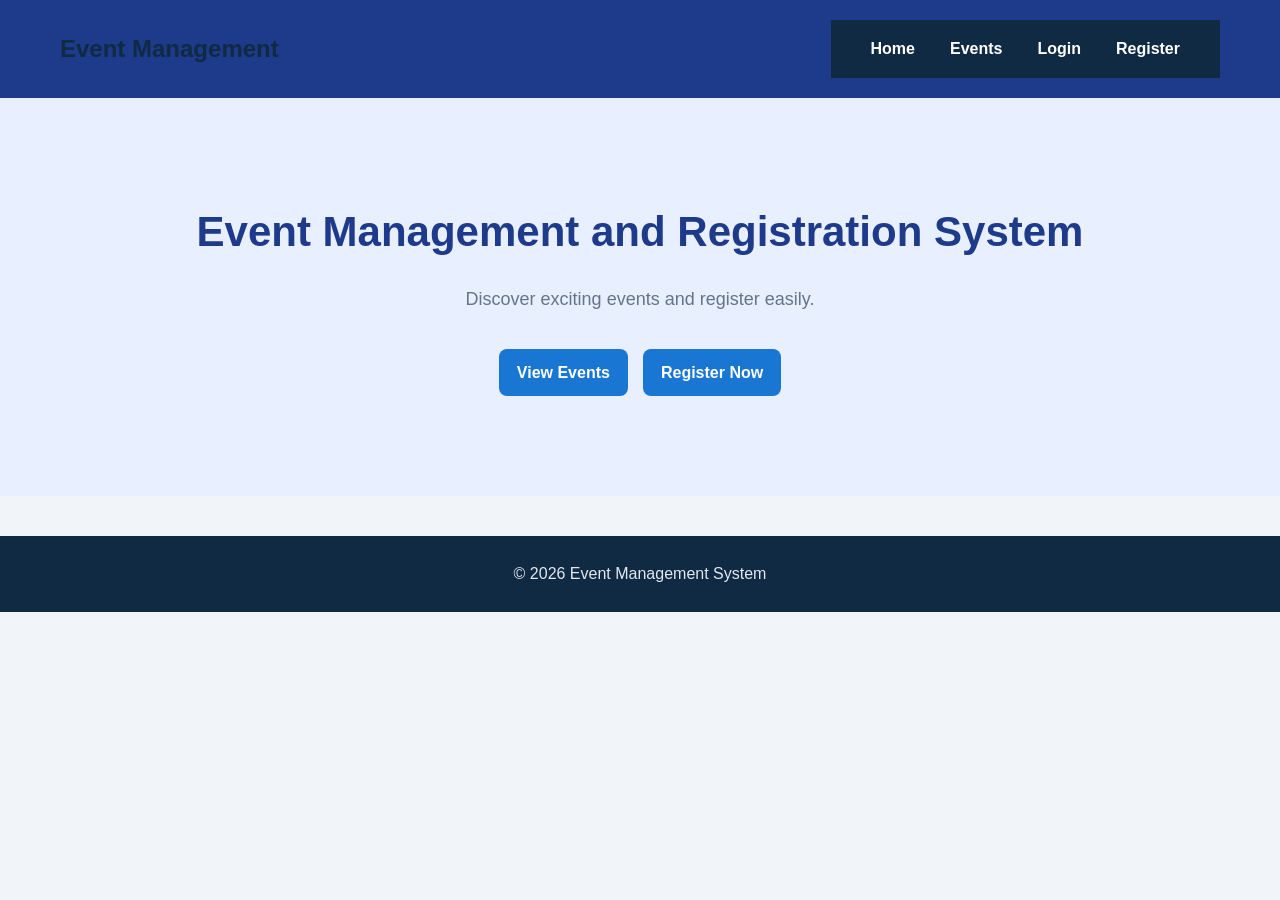
<file: index.html>
<!DOCTYPE html>
<html lang="en">
<head>
    <meta charset="UTF-8">
    <meta name="viewport" content="width=device-width, initial-scale=1.0">
    <title>Event Management System</title>

    <link rel="stylesheet" href="css/style.css">
</head>

<body>

    <header>
        <h2>Event Management</h2>

        <nav>
    <a href="index.html">Home</a>
    <a href="events.html">Events</a>
    <a href="login.html">Login</a>
    <a href="register.html">Register</a>
</nav>
    </header>

    <section class="hero">
        <h1>Event Management and Registration System</h1>

        <p>
            Discover exciting events and register easily.
        </p>

        <div class="buttons">
    <a href="events.html" class="btn">View Events</a>
    <a href="register.html" class="btn">Register Now</a>
</div>
    </section>

    <footer>
        <p>© 2026 Event Management System</p>
    </footer>

</body>
</html>
</file>
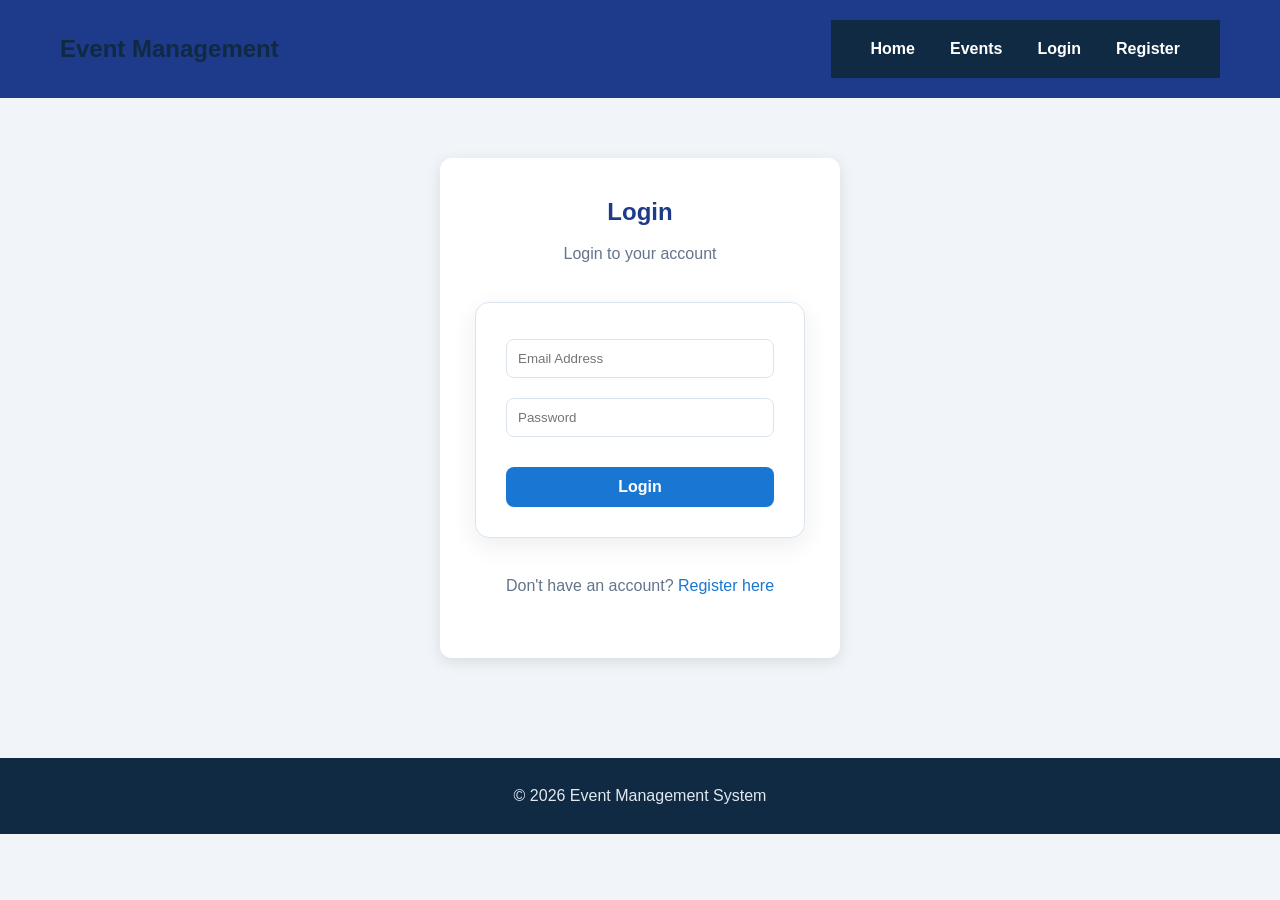
<file: admin-dashboard.html>
<!DOCTYPE html>
<html lang="en">

<head>
    <meta charset="UTF-8">
    <meta name="viewport" content="width=device-width, initial-scale=1.0">

    <title>Admin Dashboard</title>

    <link rel="stylesheet" href="css/style.css">
</head>

<body>

    <header>
        <h2>Event Management</h2>

        <nav>
            <a href="index.html">Home</a>
            <a href="events.html">Events</a>
            <a href="admin-dashboard.html">Dashboard</a>
            <a href="login.html">Logout</a>
        </nav>
    </header>

    <main class="admin-dashboard">

        <section class="admin-header">
            <h1>Admin Dashboard</h1>
            <p>Manage users, events and registrations</p>
        </section>

        <section id="admin-content" class="admin-section">

            <h2>System Overview</h2>

            <div id="admin-stats"></div>

        </section>

    </main>

    <footer>
        <p>© 2026 Event Management System</p>
    </footer>

        <script src="js/config.js"></script>
    <script src="js/script.js"></script>

</body>

</html>
</file>
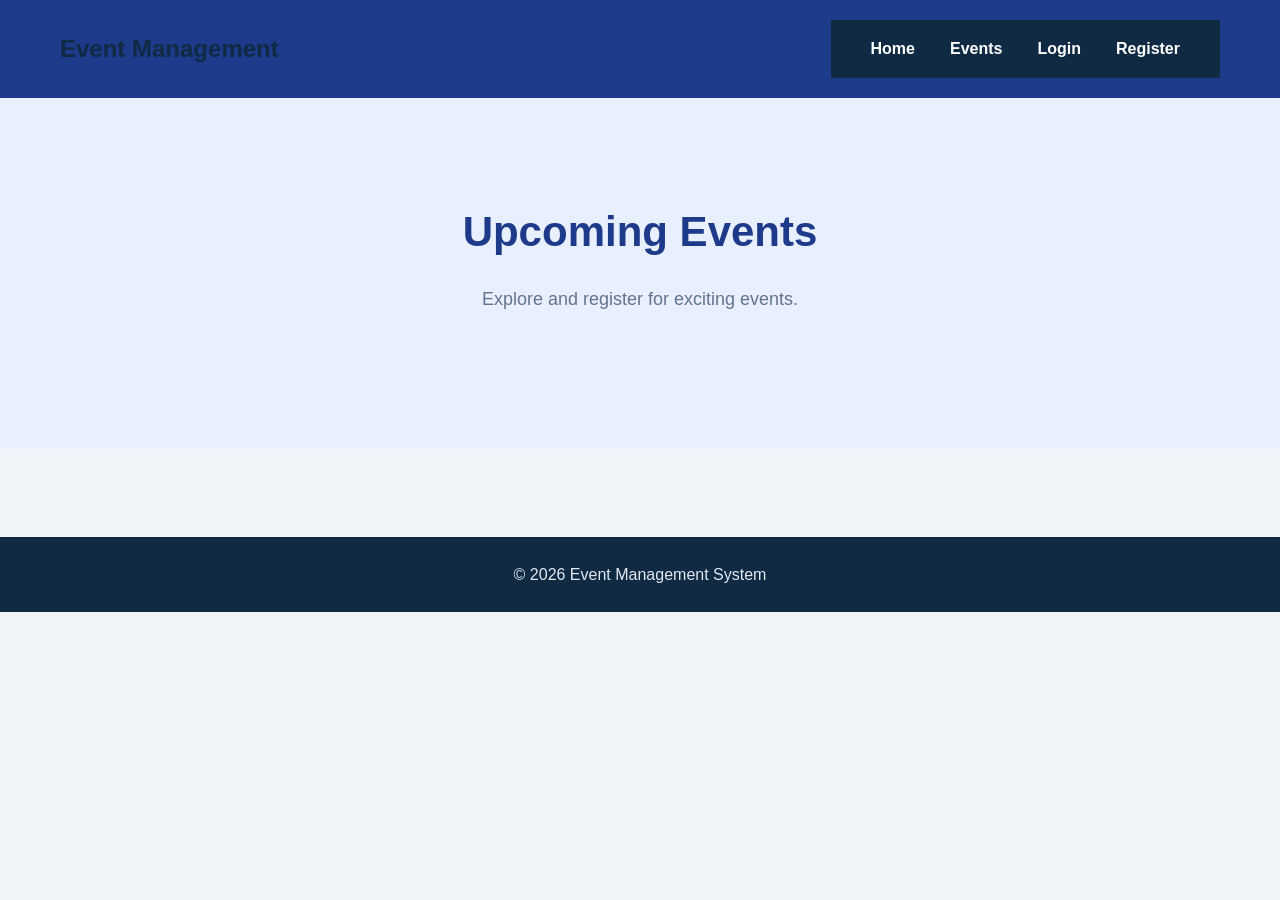
<file: events.html>
<!DOCTYPE html>
<html lang="en">
<head>
    <meta charset="UTF-8">
    <meta name="viewport" content="width=device-width, initial-scale=1.0">
    <title>Events</title>

    <link rel="stylesheet" href="css/style.css">
</head>

<body>

    <header>
        <h2>Event Management</h2>

        <nav>
            <a href="index.html">Home</a>
            <a href="events.html">Events</a>
            <a href="#">Login</a>
            <a href="#">Register</a>
        </nav>
    </header>

    <section class="hero">
    <h1>Upcoming Events</h1>
    <p>Explore and register for exciting events.</p>
</section>

<div id="events-container"></div>
    <footer>
        <p>© 2026 Event Management System</p>
    </footer>
    <script src="js/config.js"></script>
    <script src="js/script.js"></script>
</body>
</html>
</file>
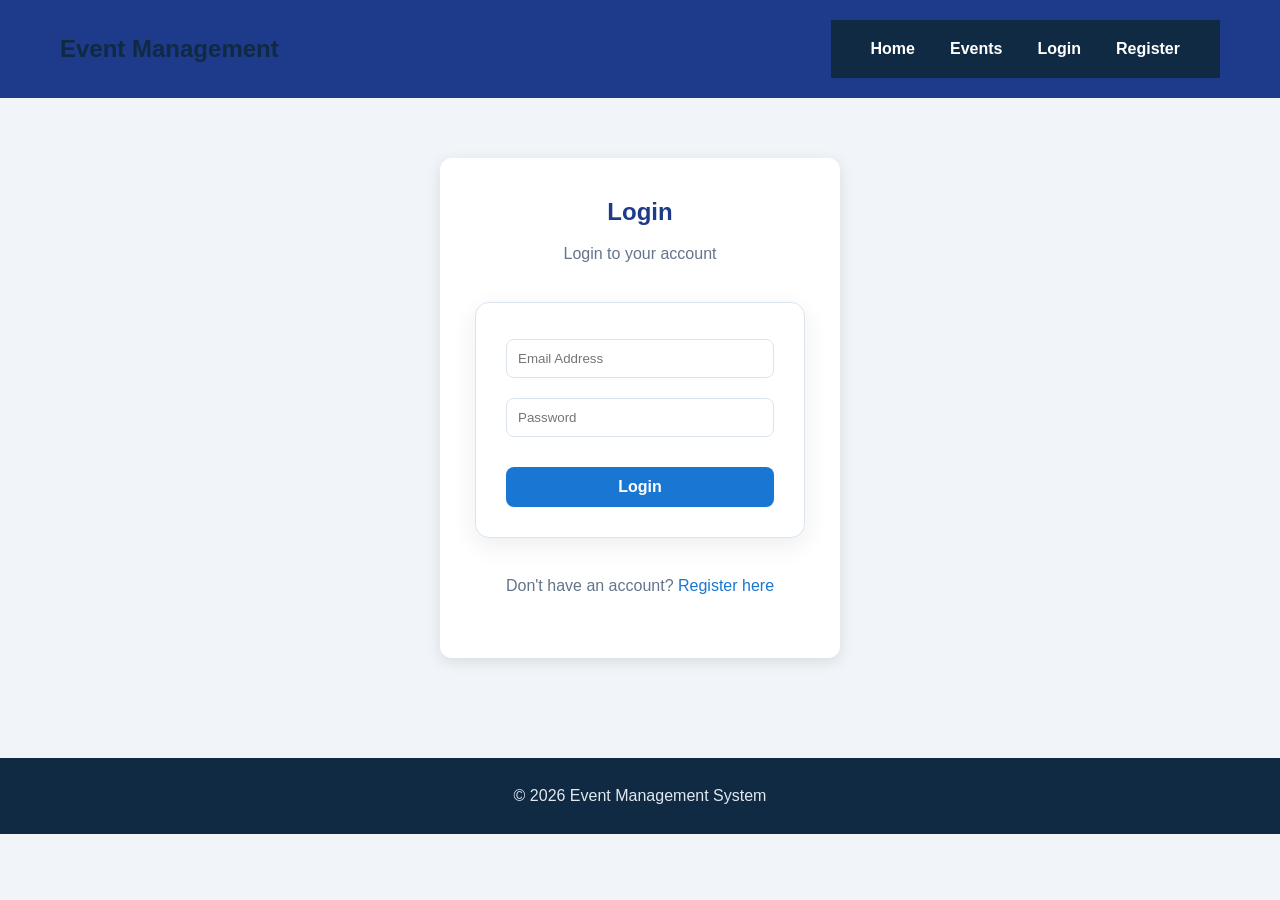
<file: login.html>
<!DOCTYPE html>
<html lang="en">
<head>
    <meta charset="UTF-8">
    <meta name="viewport" content="width=device-width, initial-scale=1.0">
    <title>Login</title>

    <link rel="stylesheet" href="css/style.css">
</head>

<body>

    <header>
        <h2>Event Management</h2>

        <nav>
            <a href="index.html">Home</a>
            <a href="events.html">Events</a>
            <a href="login.html">Login</a>
            <a href="register.html">Register</a>
        </nav>
    </header>

    <section class="register-section">

        <div class="register-box">

            <h1>Login</h1>
            <p>Login to your account</p>

            <form id="loginForm">

                <input type="email" id="loginEmail" placeholder="Email Address" required>

                <input type="password" id="loginPassword" placeholder="Password" required>

                <button type="submit" class="btn">Login</button>

            </form>

            <p>
                Don't have an account?
                <a href="register.html">Register here</a>
            </p>

        </div>

    </section>

    <footer>
        <p>© 2026 Event Management System</p>
    </footer>

        <script src="js/config.js"></script>
    <script src="js/script.js"></script>

</body>
</html>
</file>
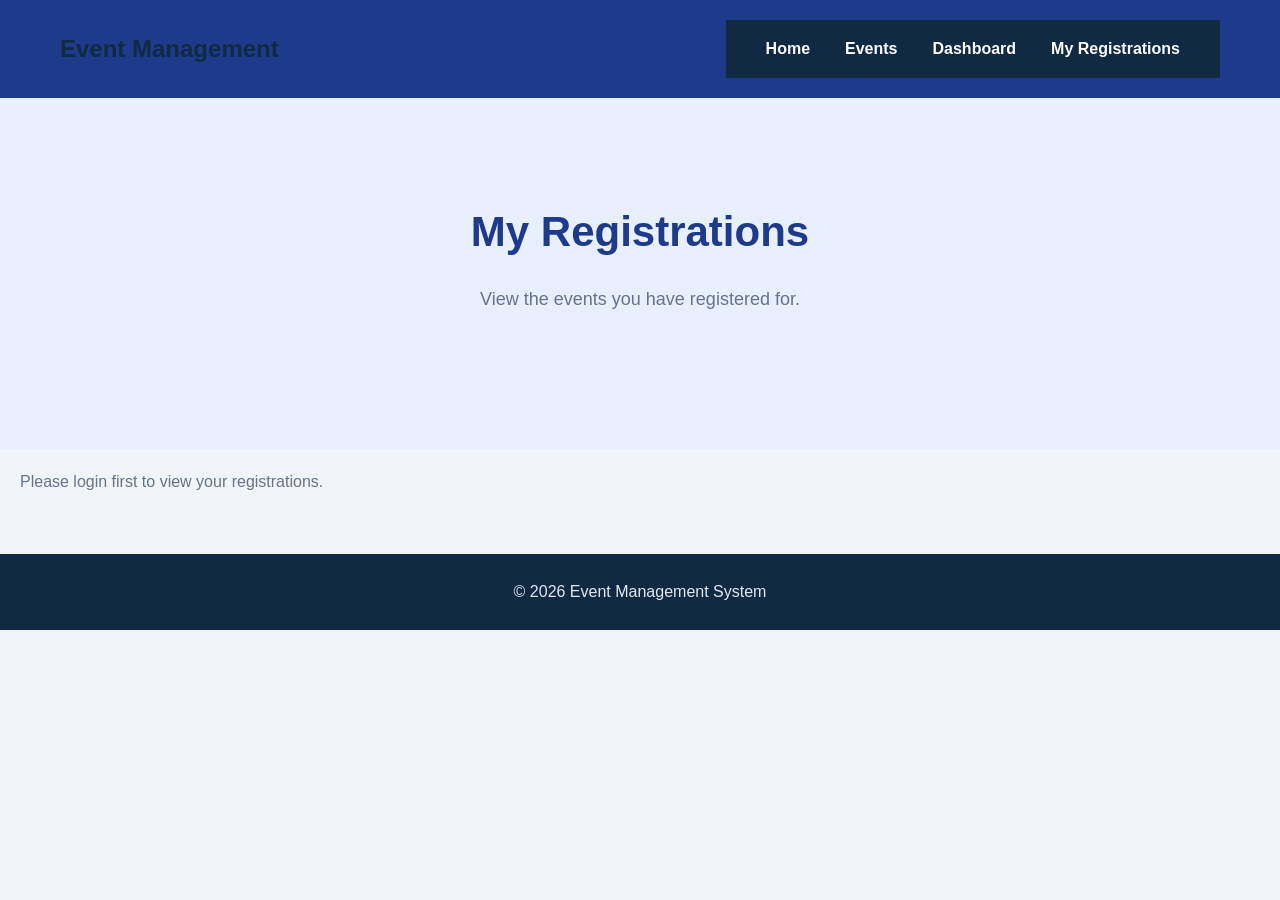
<file: my-registrations.html>
<!DOCTYPE html>
<html lang="en">
<head>
    <meta charset="UTF-8">
    <meta name="viewport" content="width=device-width, initial-scale=1.0">
    <title>My Registrations</title>

    <link rel="stylesheet" href="css/style.css">
</head>

<body>

    <header>
        <h2>Event Management</h2>

        <nav>
            <a href="index.html">Home</a>
            <a href="events.html">Events</a>
            <a href="participant-dashboard.html">Dashboard</a>
            <a href="my-registrations.html">My Registrations</a>
        </nav>
    </header>

    <section class="hero">
        <h1>My Registrations</h1>
        <p>View the events you have registered for.</p>
    </section>

    <section id="registrations-container"></section>

    <footer>
        <p>© 2026 Event Management System</p>
    </footer>

        <script src="js/config.js"></script>
    <script src="js/script.js"></script>

</body>
</html>
</file>
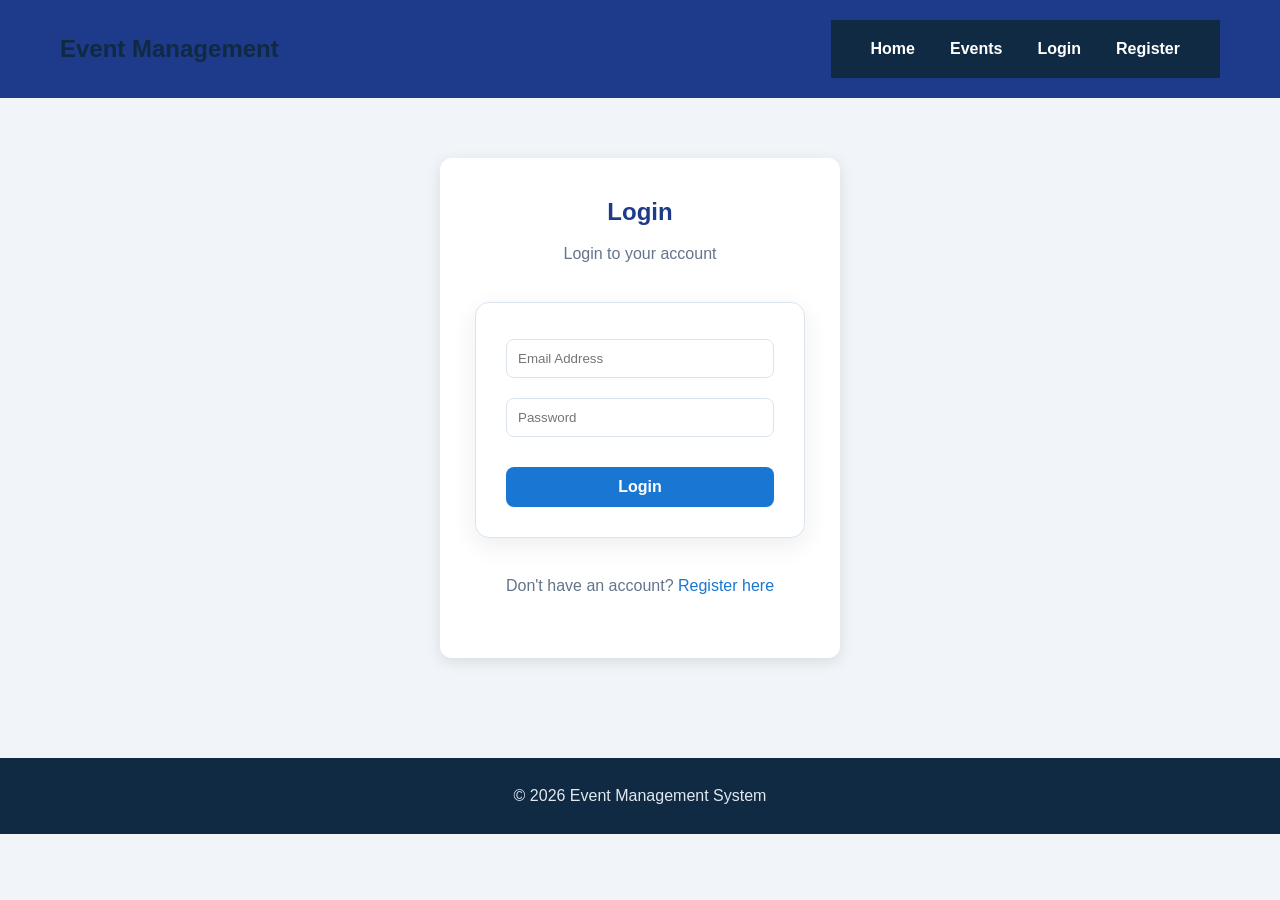
<file: organizer-dashboard.html>
<!DOCTYPE html>
<html lang="en">
<head>
    <meta charset="UTF-8">
    <meta name="viewport" content="width=device-width, initial-scale=1.0">

    <title>Organizer Dashboard</title>

    <link rel="stylesheet" href="css/style.css">
</head>

<body>

<header>
    <h2>Event Management</h2>

    <nav>
        <a href="index.html">Home</a>
        <a href="events.html">Events</a>
        <a href="organizer-dashboard.html">Dashboard</a>
        <a href="login.html">Logout</a>
    </nav>
</header>

<section class="register-section">

    <div class="register-box">

        <h1>Create Event</h1>

        <p>Add a new event</p>

        <form id="eventForm">

            <input type="text" id="title"
                   placeholder="Event Title" required>

            <input type="text" id="description"
                   placeholder="Event Description" required>

            <input type="date" id="date" required>

            <input type="time" id="time" required>

            <input type="text" id="venue"
                   placeholder="Venue" required>

            <input type="number" id="capacity"
                   placeholder="Capacity" required>

            <button type="submit" class="btn">
                Create Event
            </button>

        </form>

    </div>

    <div id="organizer-events"></div>

    <div id="participants-section">

        <h2>Event Participants</h2>

        <div id="participants-container">
            <p>Select an event to view its participants.</p>
        </div>

    </div>

</section>

<footer>
    <p>© 2026 Event Management System</p>
</footer>

    <script src="js/config.js"></script>
    <script src="js/script.js"></script>

</body>
</html>
</file>
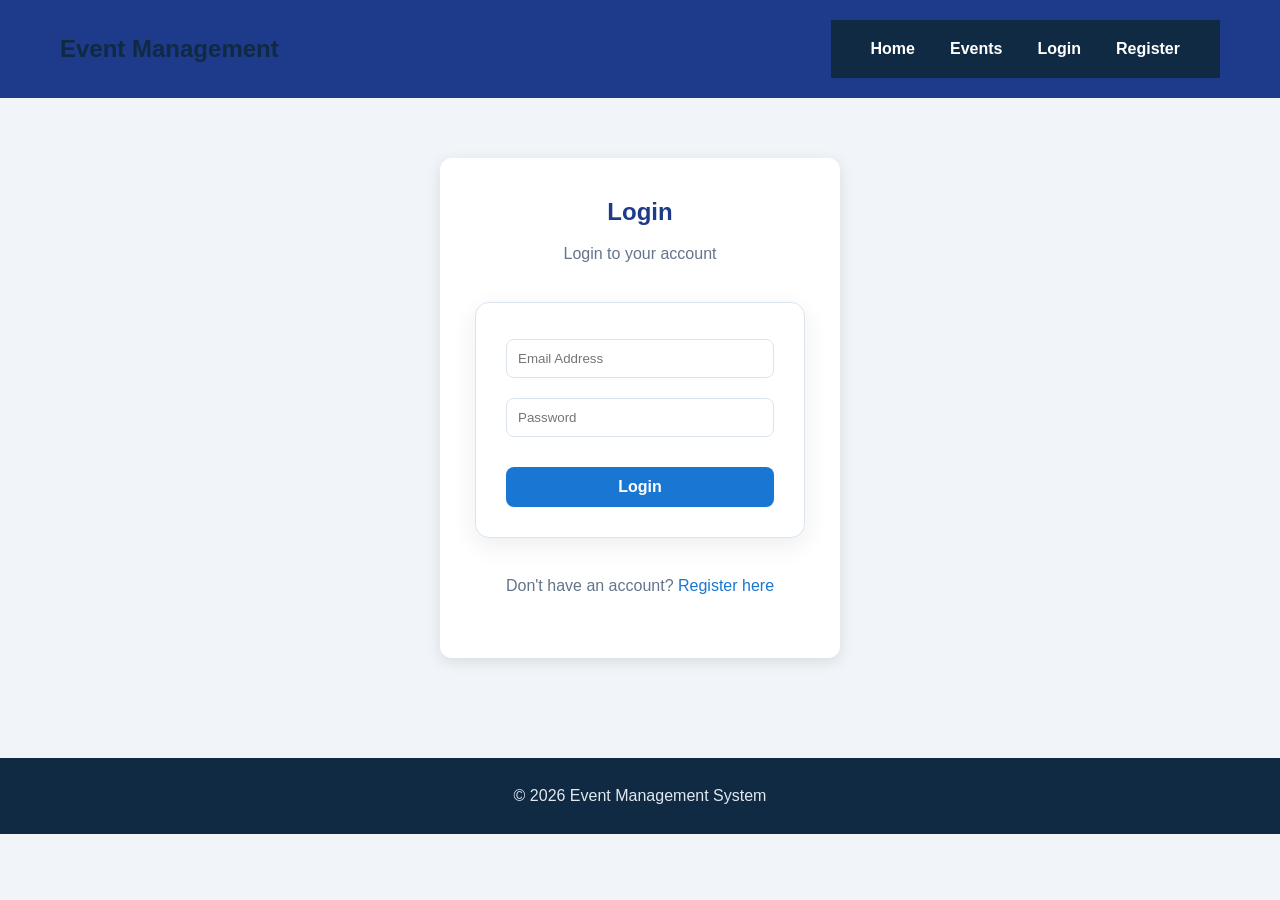
<file: participant-dashboard.html>
<!DOCTYPE html>
<html lang="en">
<head>
    <meta charset="UTF-8">
    <meta name="viewport" content="width=device-width, initial-scale=1.0">
    <title>Participant Dashboard</title>

    <link rel="stylesheet" href="css/style.css">
</head>

<body>

    <header>
        <h2>Event Management</h2>

        <nav>
            <a href="index.html">Home</a>
            <a href="events.html">Events</a>
            <a href="participant-dashboard.html">Dashboard</a>
            <a href="login.html">Logout</a>
        </nav>
    </header>

    <section class="hero">
        <h1>Participant Dashboard</h1>
        <p>Welcome to your event dashboard.</p>

        <div class="buttons">
            <a href="events.html" class="btn">Browse Events</a>
            <a href="my-registrations.html" class="btn">My Registrations</a>
        </div>
    </section>

    <footer>
        <p>© 2026 Event Management System</p>
    </footer>
    <script src="js/config.js"></script>
    <script src="js/script.js"></script>
</body>
</html>
</file>
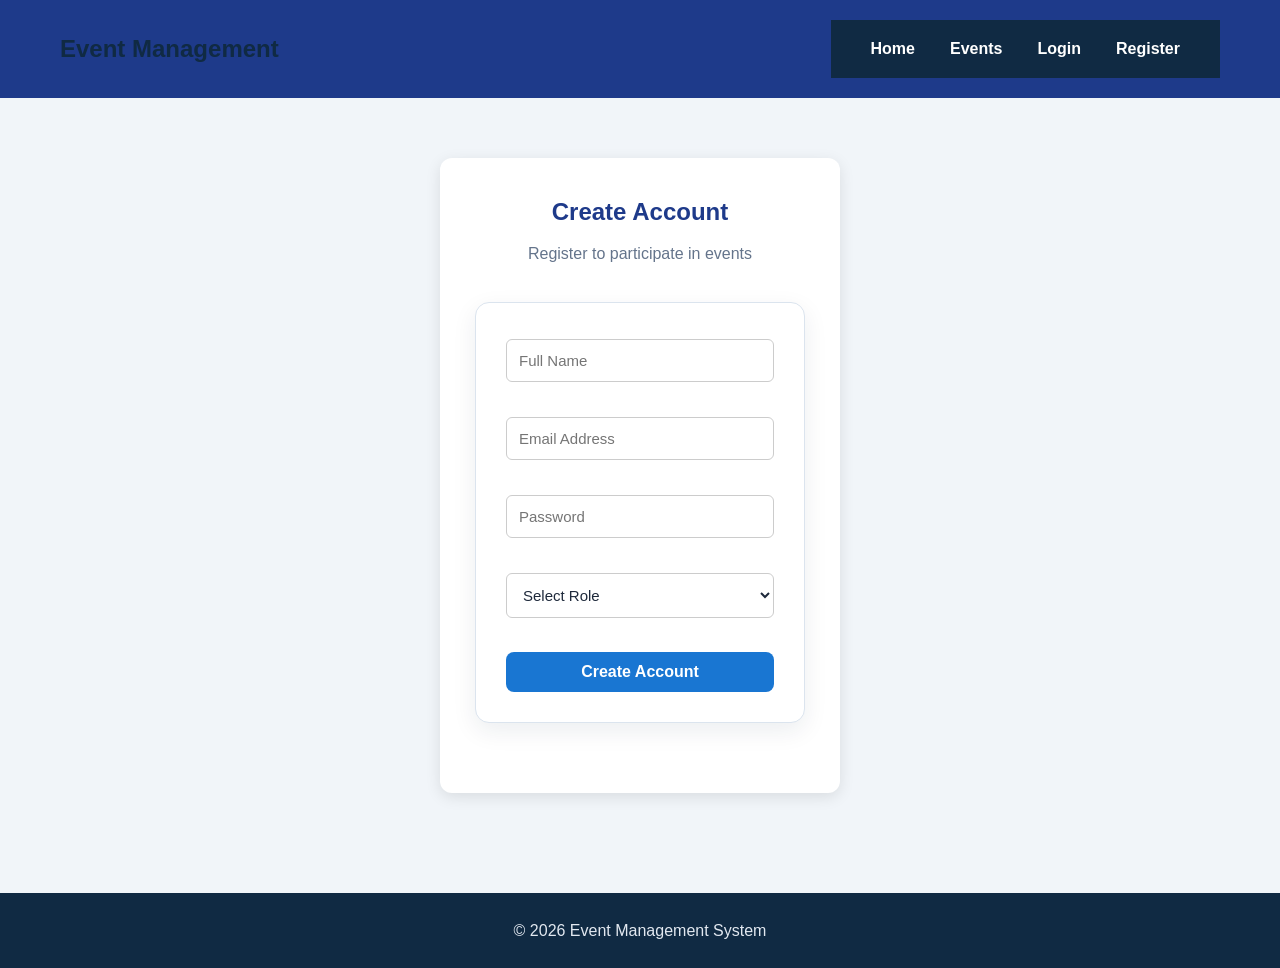
<file: register.html>
<!DOCTYPE html>
<html lang="en">
<head>
    <meta charset="UTF-8">
    <meta name="viewport" content="width=device-width, initial-scale=1.0">
    <title>Register</title>

    <link rel="stylesheet" href="css/style.css">
</head>

<body>

    <header>
        <h2>Event Management</h2>

        <nav>
            <a href="index.html">Home</a>
            <a href="events.html">Events</a>
            <a href="login.html">Login</a>
            <a href="register.html">Register</a>
        </nav>
    </header>

    <section class="register-section">

        <div class="register-box">

            <h1>Create Account</h1>
            <p>Register to participate in events</p>

            <form id="registerForm">

                <input type="text" id="name" placeholder="Full Name" required>

                <input type="email" id="email" placeholder="Email Address" required>

                <input type="password" id="password" placeholder="Password" required>

                <select id="role" required>
                    <option value="">Select Role</option>
                    <option value="PARTICIPANT">Participant</option>
                    <option value="ORGANIZER">Organizer</option>
                </select>

                <button type="submit" class="btn">Create Account</button>

            </form>

        </div>

    </section>

    <footer>
        <p>© 2026 Event Management System</p>
    </footer>
    <script src="js/config.js"></script>
    <script src="js/script.js"></script>
</body>
</html>
</file>
<file: css/style.css>
* {
    margin: 0;
    padding: 0;
    box-sizing: border-box;
}

body {
    font-family: Arial, sans-serif;
    background: #f4f7fb;
    color: #222;
}

header {
    background: #1e3a8a;
    color: white;
    padding: 20px 60px;
    display: flex;
    justify-content: space-between;
    align-items: center;
}

header h2 {
    font-size: 24px;
}

nav a {
    color: white;
    text-decoration: none;
    margin-left: 25px;
    font-size: 16px;
}

.hero {
    text-align: center;
    padding: 100px 20px;
    background: #e8efff;
}

.hero h1 {
    font-size: 42px;
    margin-bottom: 20px;
    color: #1e3a8a;
}

.hero p {
    font-size: 18px;
    margin-bottom: 35px;
}

.buttons {
    display: flex;
    justify-content: center;
    gap: 15px;
}

.btn {
    padding: 12px 25px;
    border: none;
    border-radius: 6px;
    background: #1e3a8a;
    color: white;
    text-decoration: none;
    cursor: pointer;
    font-size: 16px;
}

.btn:hover {
    background: #152c6b;
}

footer {
    text-align: center;
    padding: 20px;
    margin-top: 80px;
    background: #1e3a8a;
    color: white;
}
#events-container {
    display: flex;
    flex-wrap: wrap;
    justify-content: center;
    gap: 25px;
    padding: 50px;
}

#events-container > div {
    background: white;
    width: 350px;
    padding: 25px;
    border-radius: 12px;
    box-shadow: 0 4px 15px rgba(0, 0, 0, 0.1);
}

#events-container h2 {
    color: #1e3a8a;
    margin-bottom: 15px;
}

#events-container p {
    margin: 10px 0;
    line-height: 1.5;
}

#events-container .btn {
    margin-top: 15px;
    border: none;
}
.register-section {
    display: flex;
    justify-content: center;
    align-items: center;
    padding: 60px 20px;
}

.register-box {
    background: white;
    width: 400px;
    padding: 35px;
    border-radius: 12px;
    box-shadow: 0 4px 15px rgba(0, 0, 0, 0.1);
    text-align: center;
}

.register-box h1 {
    color: #1e3a8a;
    margin-bottom: 10px;
}

.register-box p {
    margin-bottom: 25px;
}

#registerForm {
    display: flex;
    flex-direction: column;
    gap: 15px;
}

#registerForm input,
#registerForm select {
    padding: 12px;
    border: 1px solid #ccc;
    border-radius: 6px;
    font-size: 15px;
}

#registerForm input:focus,
#registerForm select:focus {
    outline: none;
    border-color: #1e3a8a;
}

#registerForm .btn {
    margin-top: 5px;
}

/* ===== DARK PREMIUM THEME ===== */


/* ===== MODERN BLUE THEME ===== */

:root {
    --primary: #1976d2;
    --primary-dark: #102a43;
    --page-bg: #f1f5f9;
    --card-bg: #ffffff;
    --text-main: #1e293b;
    --text-muted: #64748b;
    --border: #dbe4ee;
}

body {
    margin: 0;
    font-family: "Segoe UI", Arial, sans-serif;
    background: var(--page-bg);
    color: var(--text-main);
    line-height: 1.6;
}

h1, h2, h3, h4 {
    color: var(--primary-dark);
}

p, label {
    color: var(--text-muted);
}

a {
    color: var(--primary);
    text-decoration: none;
}

a:hover {
    color: var(--primary-dark);
}

button,
.btn,
input[type="submit"] {
    background: var(--primary);
    color: #ffffff;
    border: none;
    border-radius: 8px;
    padding: 11px 18px;
    font-weight: 600;
    cursor: pointer;
    transition: background 0.2s ease,
                transform 0.2s ease;
}

button:hover,
.btn:hover,
input[type="submit"]:hover {
    background: var(--primary-dark);
    transform: translateY(-2px);
}

input,
textarea,
select {
    width: 100%;
    padding: 11px;
    margin: 6px 0 14px;
    border: 1px solid var(--border);
    border-radius: 8px;
    background: #ffffff;
    color: var(--text-main);
    box-sizing: border-box;
}

input:focus,
textarea:focus,
select:focus {
    outline: 2px solid #93c5fd;
    border-color: var(--primary);
}

.card,
.event-card,
.dashboard-card {
    background: var(--card-bg);
    color: var(--text-main);
    border: 1px solid var(--border);
    border-radius: 12px;
    padding: 20px;
    box-shadow: 0 4px 14px rgba(16, 42, 67, 0.08);
    transition: box-shadow 0.2s ease,
                transform 0.2s ease;
}

.card:hover,
.event-card:hover,
.dashboard-card:hover {
    transform: translateY(-3px);
    box-shadow: 0 8px 22px rgba(16, 42, 67, 0.12);
}

hr {
    border: none;
    border-top: 1px solid var(--border);
}

/* ===== MODERN BLUE NAVBAR ===== */

nav {
    background-color: #102a43;
    padding: 16px 30px;
    display: flex;
    align-items: center;
    justify-content: space-between;
    flex-wrap: wrap;
    gap: 15px;
}

nav a {
    color: #ffffff;
    text-decoration: none;
    font-weight: 600;
    margin: 0 10px;
    transition: color 0.2s ease;
}

nav a:hover {
    color: #93c5fd;
}

/* ===== EVENT CARD DESIGN ===== */

#events-container {
    display: grid;
    grid-template-columns: repeat(auto-fit, minmax(260px, 1fr));
    gap: 24px;
    padding: 24px;
    max-width: 1200px;
    margin: 0 auto;
}

.event-card {
    background: #ffffff;
    border: 1px solid #dbe4ee;
    border-radius: 14px;
    padding: 24px;
    box-shadow: 0 5px 18px rgba(16, 42, 67, 0.08);
    transition: transform 0.25s ease, box-shadow 0.25s ease;
}

.event-card:hover {
    transform: translateY(-5px);
    box-shadow: 0 12px 28px rgba(25, 118, 210, 0.15);
}

.event-card h2,
.event-card h3 {
    color: #102a43;
    margin-top: 0;
}

.event-card p {
    color: #64748b;
    margin: 10px 0;
}

.event-card button,
.event-card .btn {
    width: 100%;
    margin-top: 16px;
}

/* ===== LOGIN AND REGISTRATION FORMS ===== */

form {
    max-width: 440px;
    margin: 35px auto;
    padding: 30px;
    background: #ffffff;
    border: 1px solid #dbe4ee;
    border-radius: 14px;
    box-shadow: 0 8px 24px rgba(16, 42, 67, 0.08);
}

form h1,
form h2,
form h3 {
    text-align: center;
    color: #102a43;
    margin-top: 0;
}

form label {
    display: block;
    font-weight: 600;
    color: #334155;
    margin-top: 12px;
}

form button,
form input[type="submit"] {
    width: 100%;
    margin-top: 16px;
}

@media (max-width: 500px) {
    form {
        margin: 20px 12px;
        padding: 20px;
    }
}

/* ===== DASHBOARD DESIGN ===== */

.dashboard-card {
    background: #ffffff;
    border: 1px solid #dbe4ee;
    border-radius: 14px;
    padding: 24px;
    margin: 16px 0;
    box-shadow: 0 5px 18px rgba(16, 42, 67, 0.08);
    transition: transform 0.2s ease, box-shadow 0.2s ease;
}

.dashboard-card:hover {
    transform: translateY(-3px);
    box-shadow: 0 10px 24px rgba(25, 118, 210, 0.12);
}

.dashboard-card h2,
.dashboard-card h3 {
    color: #102a43;
}

.dashboard-card p {
    color: #64748b;
}

section {
    padding: 20px;
}

@media (max-width: 600px) {
    section {
        padding: 12px;
    }
}

/* ===== PROFESSIONAL FOOTER ===== */

footer {
    background: #102a43;
    color: #ffffff;
    text-align: center;
    padding: 20px;
    margin-top: 40px;
}

footer p {
    color: #e2e8f0;
    margin: 5px 0;
}

footer a {
    color: #93c5fd;
}

footer a:hover {
    color: #ffffff;
}

/* ===== GENERAL SPACING ===== */

main {
    max-width: 1200px;
    margin: 0 auto;
    padding: 20px;
}

button:focus-visible,
a:focus-visible {
    outline: 3px solid #93c5fd;
    outline-offset: 3px;
}

/* ===== EVENT DETAILS POLISH ===== */

.event-card {
    display: flex;
    flex-direction: column;
    gap: 10px;
    min-width: 0;
}

.event-card h2,
.event-card h3 {
    font-size: 1.25rem;
    line-height: 1.4;
    margin-bottom: 8px;
}

.event-card p {
    font-size: 0.95rem;
    line-height: 1.6;
    overflow-wrap: anywhere;
}

.event-card button,
.event-card .btn {
    margin-top: auto;
    align-self: stretch;
}

.event-card button:active,
.event-card .btn:active {
    transform: scale(0.98);
}

/* ===== ADMIN DASHBOARD LAYOUT ===== */

.admin-dashboard {
    width: min(1200px, 94%);
    margin: 40px auto;
    padding: 30px;
    box-sizing: border-box;
}

.admin-dashboard h1 {
    color: #23409a;
    text-align: center;
    font-size: 36px;
    margin-bottom: 12px;
}

.admin-dashboard > p {
    text-align: center;
    color: #64748b;
    margin-bottom: 32px;
}

.admin-dashboard h2 {
    color: #17365d;
    font-size: 25px;
    margin: 28px 0 18px;
    padding-bottom: 10px;
    border-bottom: 2px solid #dbeafe;
}

.admin-dashboard .event-card,
.admin-dashboard .user-card,
.admin-dashboard .registration-card {
    background: #ffffff;
    padding: 22px;
    margin-bottom: 18px;
    border: 1px solid #dbe4ee;
    border-radius: 14px;
    box-shadow: 0 4px 14px rgba(25, 55, 100, 0.07);
    overflow-wrap: anywhere;
}

.admin-dashboard button {
    border: none;
    border-radius: 8px;
    padding: 11px 18px;
    background: #2477d4;
    color: #ffffff;
    font-weight: 600;
    cursor: pointer;
    margin: 6px 6px 6px 0;
}

.admin-dashboard button:hover {
    background: #195bb0;
}

.admin-dashboard p {
    line-height: 1.7;
}

@media (max-width: 768px) {
    .admin-dashboard {
        width: 100%;
        padding: 18px;
        margin: 20px auto;
    }

    .admin-dashboard h1 {
        font-size: 29px;
    }
}

/* Admin dashboard: heading at top, details below */

.admin-dashboard {
    display: flex;
    flex-direction: column;
    width: min(1200px, 94%);
    margin: 0 auto;
    padding: 30px 0;
    box-sizing: border-box;
}

.admin-header {
    display: block;
    width: 100%;
    text-align: center;
    background: #ffffff;
    padding: 32px 20px;
    margin-bottom: 28px;
    border-radius: 16px;
    box-shadow: 0 4px 16px rgba(25, 55, 100, 0.08);
    box-sizing: border-box;
}

.admin-header h1 {
    margin: 0 0 12px;
    color: #23409a;
    font-size: 36px;
}

.admin-header p {
    margin: 0;
    color: #64748b;
    font-size: 18px;
}

.admin-section {
    display: block;
    width: 100%;
    margin-bottom: 28px;
    padding: 24px;
    background: #ffffff;
    border: 1px solid #dbe4ee;
    border-radius: 14px;
    box-sizing: border-box;
}

.admin-section h2 {
    margin-top: 0;
    color: #17365d;
    border-bottom: 2px solid #dbeafe;
    padding-bottom: 12px;
}

@media (max-width: 768px) {
    .admin-dashboard {
        width: 96%;
        padding: 16px 0;
    }

    .admin-header h1 {
        font-size: 28px;
    }

    .admin-section {
        padding: 16px;
    }
}
</file>
